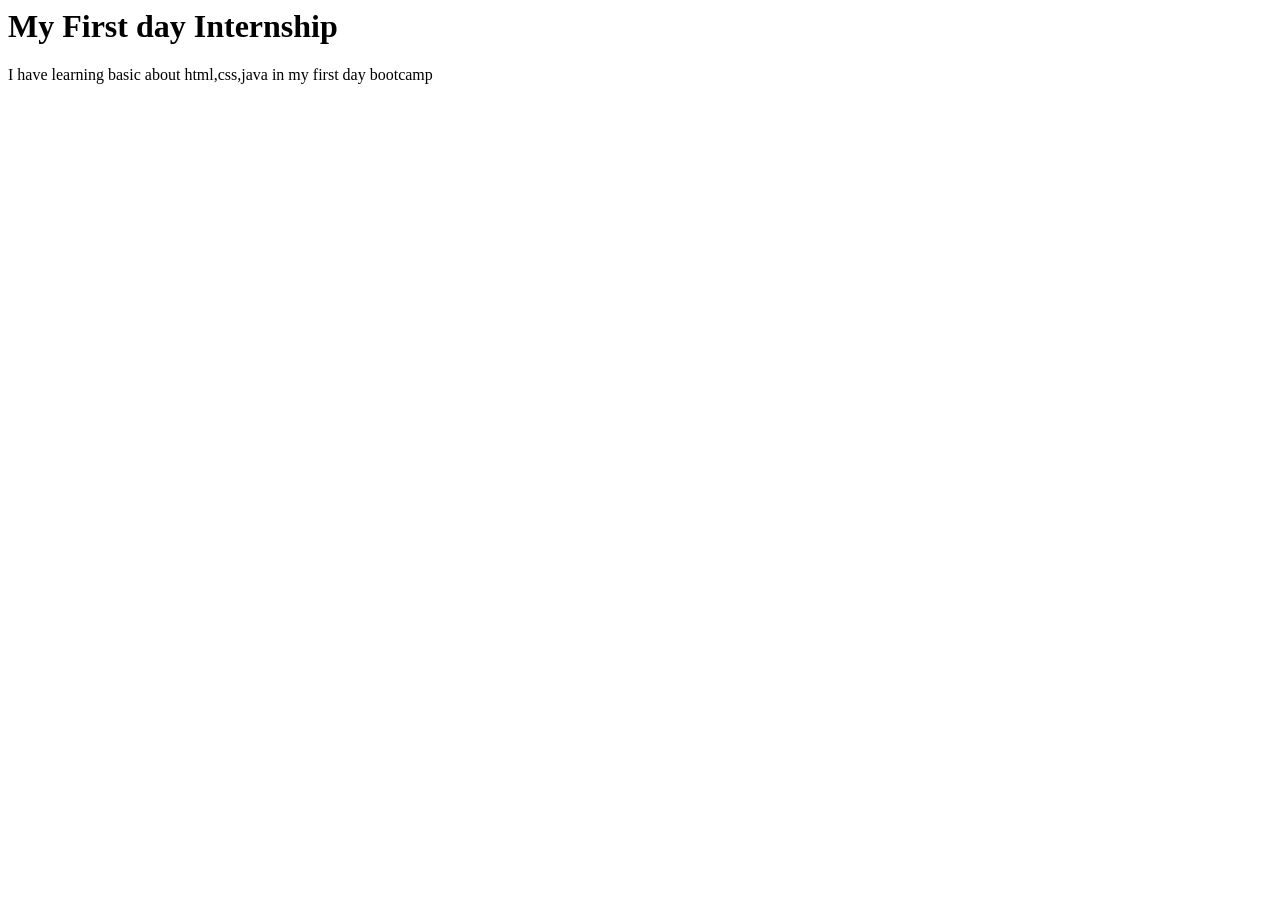
<file: index.html>
<html>
    <head>
        <title> Bootcamp Day 1</title>
    </head>
    <body>
        <h1>My First day Internship</h1>
        <P1>I have learning basic about html,css,java in my first day bootcamp</P1>
    </body>
</html>
</file>
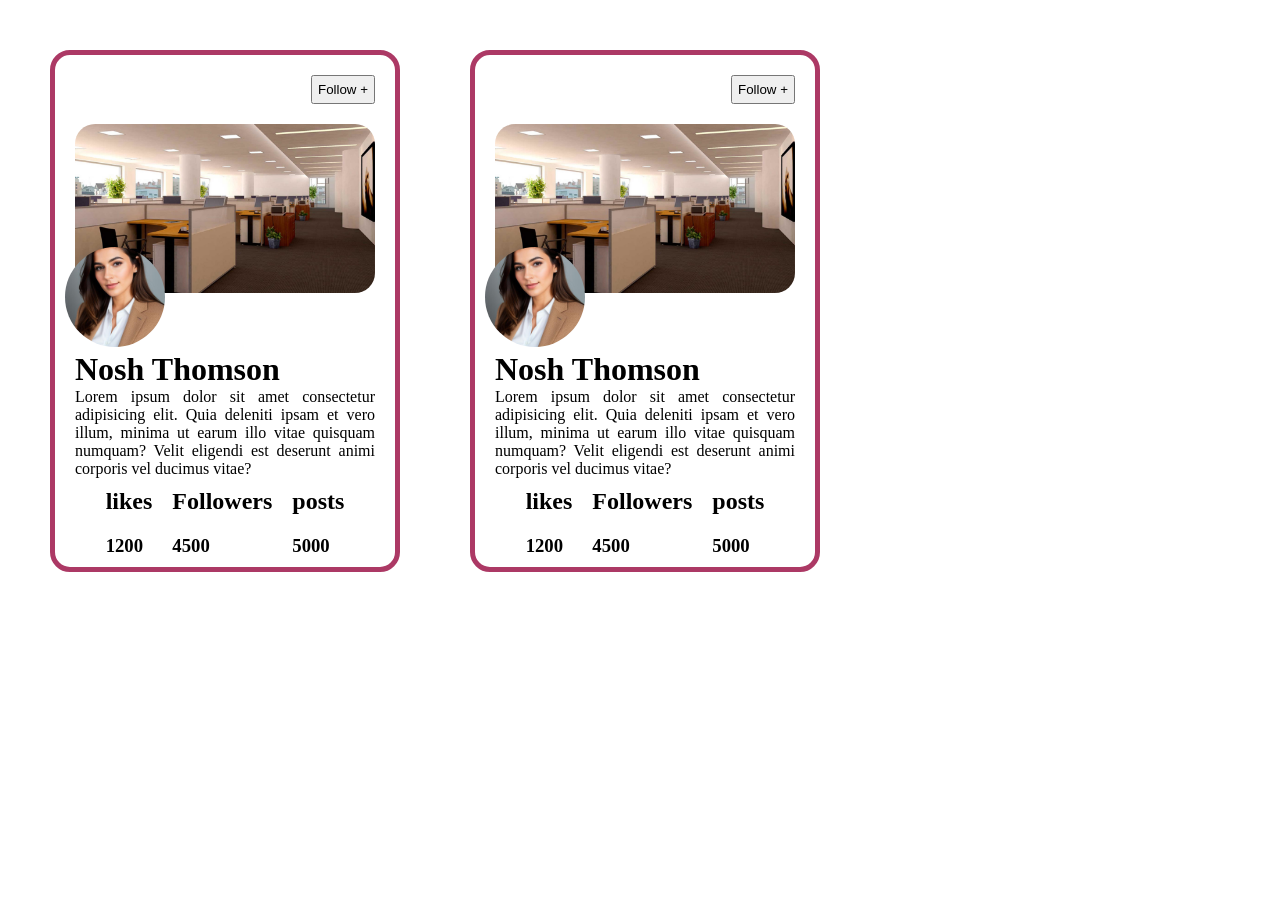
<file: index2.html>
<!DOCTYPE html>
<html lang="en">

<head>

    <title>Document</title>
    <link rel="stylesheet" href="./style.css">
</head>

<body>
    <div class="main">
        <div class="container">
            <div class="flex">
                <button class="btn">Follow +</button>
            </div>
            <div class="imageOne">
                <img class="img1" src="./R.jpg" alt="img" width="200" />
            </div>
            <div class="imageTwo">
                <img class="img2" src="./AI-Profile-Picture.jpg" alt="image" />
            </div>
            <div class="text">
                <h1 id="heading">Nosh Thomson</h1>
                <p class="secondParagraph">Lorem ipsum dolor sit amet consectetur adipisicing elit. Quia deleniti ipsam
                    et
                    vero illum, minima ut earum illo vitae quisquam numquam? Velit eligendi est deserunt animi corporis
                    vel
                    ducimus vitae?</p>
            </div>
            <div class="flexParent">
                <div class="flexchildOne">
                    <h2>likes</h2>
                    <h3>1200</h3>
                </div>
                <div class="flexchildTwo">
                    <h2>Followers</h2>
                    <h3>4500</h3>
                </div>
                <div class="flexchildThird">
                    <h2>posts</h2>
                    <h3>5000</h3>
                </div>
            </div>

        </div>
        <div class="container">
            <div class="flex">
                <button class="btn">Follow +</button>
            </div>
            <div class="imageOne">
                <img class="img1" src="./R.jpg" alt="img" width="200" />
            </div>
            <div class="imageTwo">
                <img class="img2" src="./AI-Profile-Picture.jpg" alt="image" />
            </div>
            <div class="text">
                <h1 id="heading">Nosh Thomson</h1>
                <p class="secondParagraph">Lorem ipsum dolor sit amet consectetur adipisicing elit. Quia deleniti ipsam
                    et
                    vero illum, minima ut earum illo vitae quisquam numquam? Velit eligendi est deserunt animi corporis
                    vel
                    ducimus vitae?</p>
            </div>
            <div class="flexParent">
                <div class="flexchildOne">
                    <h2>likes</h2>
                    <h3>1200</h3>
                </div>
                <div class="flexchildTwo">
                    <h2>Followers</h2>
                    <h3>4500</h3>
                </div>
                <div class="flexchildThird">
                    <h2>posts</h2>
                    <h3>5000</h3>
                </div>
            </div>

        </div>
    </div>
</body>

</html>
</file>
<file: style.css>
*{
    margin: 0;
    padding:0 ;
    box-sizing: border-box;
}
.container{

    margin-top:50px;
    margin-left: 50px;
    width: 350px;
    border:5px solid rgb(172, 57, 101);
    border-radius:20px;
}
.flex{
    display:flex;
    justify-content: flex-end;
}
.btn{
margin-right:20px ;
margin-top: 20px;
margin-bottom: 20px;
padding: 5px 5px;
}
.imageOne{
    text-align: center;
}
.imageTwo{
    padding-left: 10px;
}
.img1{
    width: 300px;
    height: auto;
    border-radius: 20px;
  
}
.img2{
    height:100px ;
    border-radius: 50%;
    margin-top:-50px;
    
}
.text{
    padding-left: 20px;
    padding-right: 20px;
    text-align: justify;
    
}
.flexParent{
    display: flex;
    align-items: center;
    flex-direction: row;
    justify-content: center;
    gap: 20px;
    padding-top: 10px;
    padding-bottom: 10px;
}
.flexchildOne{
    display: flex;
    background-color: white;
    flex-direction:column;
    gap: 20px;

}
.flexchildTwo{
    display: flex;
    background-color: white;

    flex-direction: column;
    gap: 20px;

}
.flexchildThird{
    display: flex;
    background-color: white;
    flex-direction: column;
    gap: 20px;

}
.main{
    display: flex;
    align-items: center;
    
    
    gap: 20px;

}
</file>
